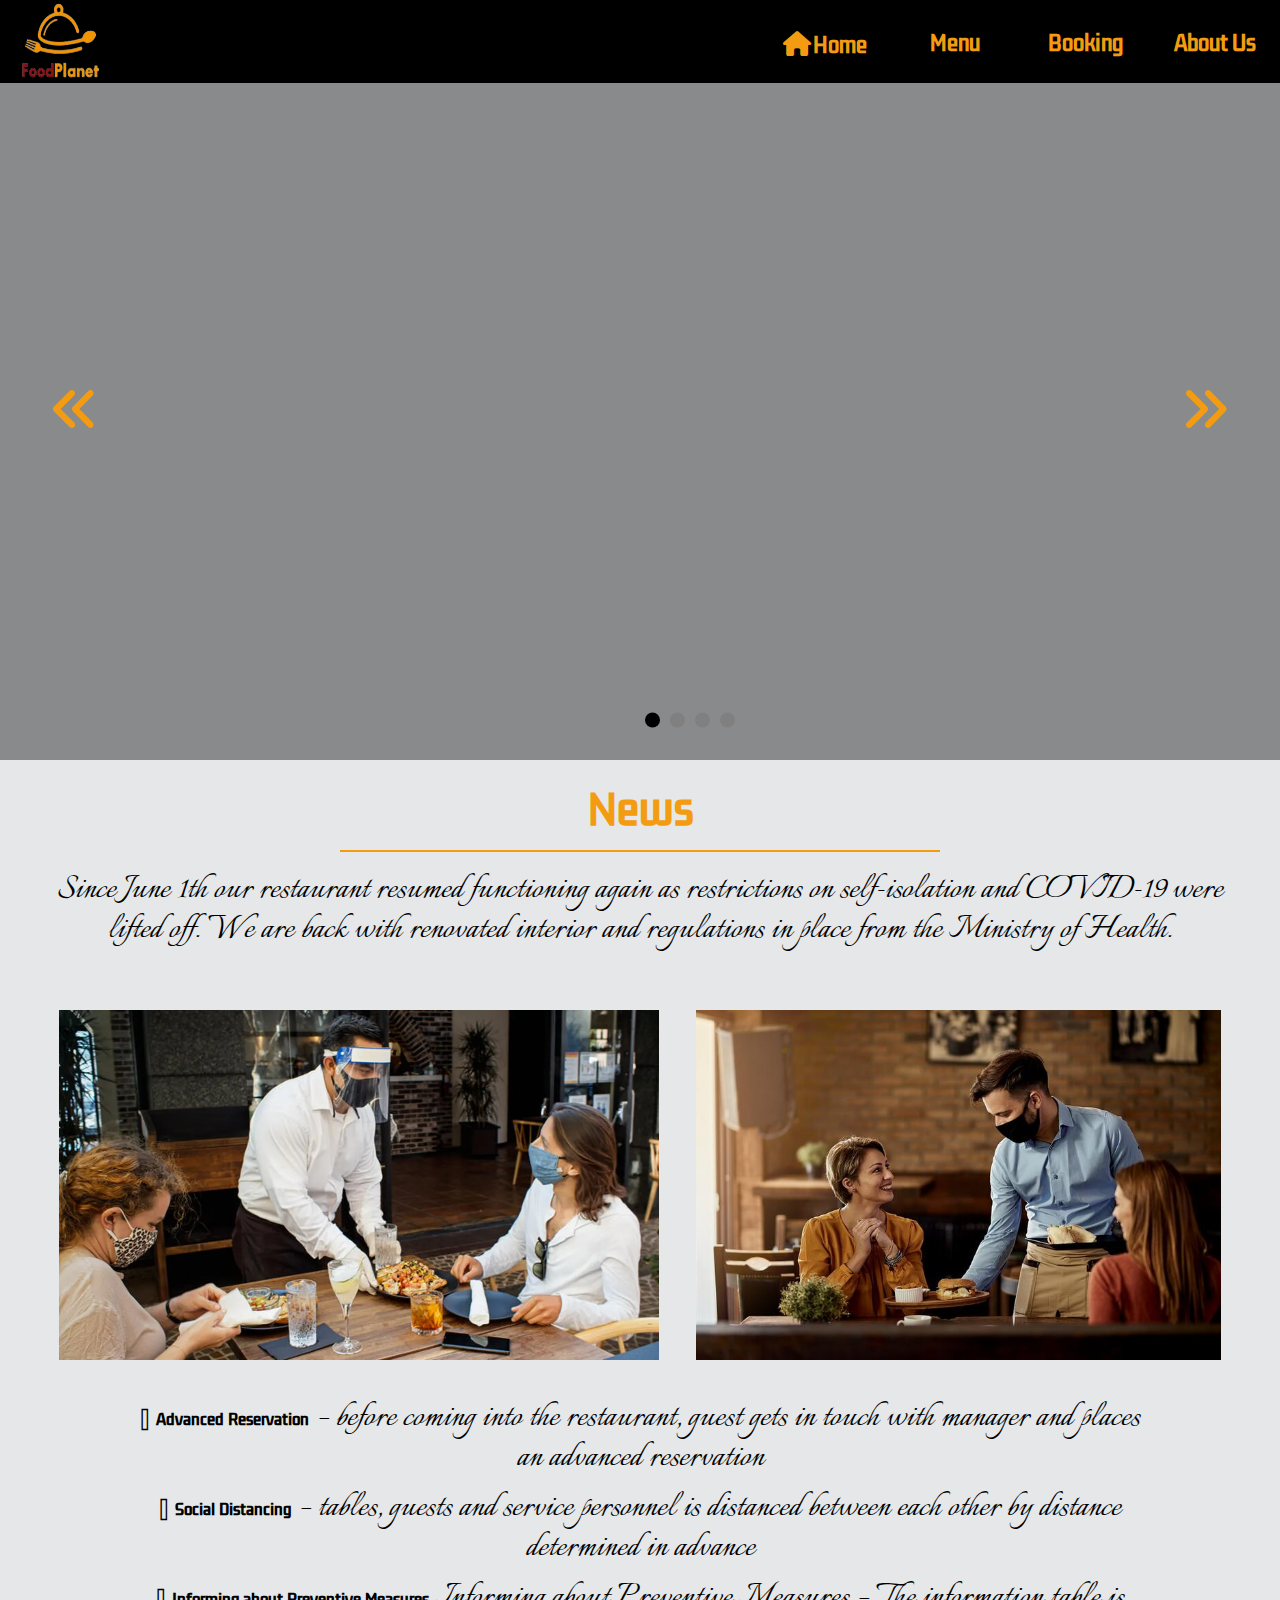
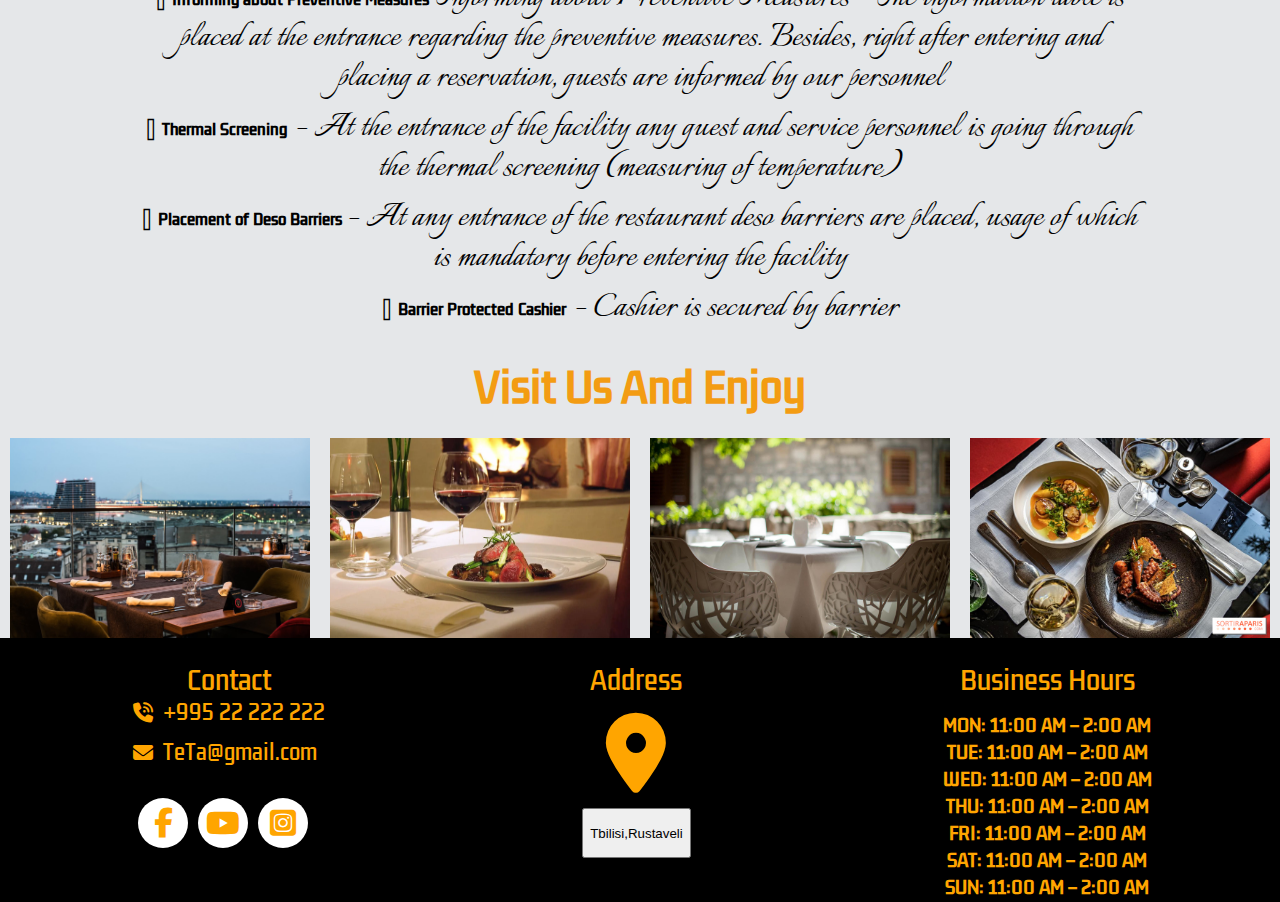
<file: index.html>
<!DOCTYPE html>
<html lang="en">
<head>
    <meta charset="UTF-8">
    <meta http-equiv="X-UA-Compatible" content="IE=edge">
    <meta name="viewport" content="width=device-width, initial-scale=1.0">
    <title>Home</title>
    <meta name="description" content="Everything  delicious is here">
    <meta name="keywords" content="food, dishes, Restaurant ,tasty">
    <meta name="author" content="Teona Naskidashvili">
    <meta property="og:title" content="food Planet"/>
    <meta property="og:type" content="Restaurant"/>
    <meta property="og:url" content="https://media-cdn.tripadvisor.com/media/photo-s/1a/18/3a/cb/restaurant-le-47.jpg"/>
    <meta property="og:site_name" content="food Planet"/>
    <meta property="fb:admins" content="Teona"/>
    <meta property="og:description"
          content="You can taste one of the best dishes with us and get acquainted with Georgian culture"/>
    <link href="https://fonts.googleapis.com/css2?family=Italianno&family=Kdam+Thmor+Pro&display=swap" rel="stylesheet">
    <link rel="stylesheet" href="https://cdnjs.cloudflare.com/ajax/libs/font-awesome/6.1.1/css/all.min.css">
    <link rel="stylesheet" href="css/reset.css">
    <link rel="stylesheet" href="css/style.css">
    <link rel="shortcut icon" type="image/jpg" href="image/logo.png">

</head>
<body>
    <!-- header -->
    <header class="header-fixed">
        <div class="navbar-wraper">
            <a href="index.html">
                <img class="logo" src="image/logo.png" alt="logo">
            </a>
            <nav class="navbar" id="navbarlist">
                <ul class="ul-div">
                    <div class="li-conteiner">
                        <li><a class="nav-li" href="index.html">  <i class="fa-solid fa-house"></i>Home
                        </a></li>
                    </div>
                    <div class="li-conteiner">
                        <li><a class="nav-li" href="many.html">Menu</a></li>
                    </div>
                    <div class="li-conteiner">
                        <li><a class="nav-li" href="bookTable.html">Booking</a></li>
                    </div>
                    <div class="li-conteiner">
                        <li><a class="nav-li" href="aboutUs.html">About Us</a></li>
                    </div> 
                     
                </ul>
            </nav>
            <!-- burger bar -->
            <div class="burger-bar" id="toggleburger">
                <div class="burger-line" id="burgerOne"></div>
                <div class="burger-line" id="burgerTwo"></div>
                <div class="burger-line" id="burgerThree"></div>
            </div>
     </div>
   </header>
   <section>
       <!-- slider -->
    <div class="slider-div">
        <div class="arrow arow-left" id="arow-left" > 
            <i class="fa-solid fa-angles-left leftarrow"></i>
        </div> 
        <div class="arrow arow-right" id="arow-right">
            <i class="fa-solid fa-angles-right rightarrow"></i>
        </div>
        <div class="slider-content" id="slider-content">
        </div>
    </div>
    </section>
    <!-- news section -->
    <section class="news-section">
        <h3 class="footer-p new-title">News</h3>
        <div class="line-seperator"></div>
        <p class="news-info" >Since June 1th our restaurant resumed functioning again as restrictions on self-isolation and COVID-19 were lifted off. We are back with renovated interior and regulations in place from the Ministry of Health.</p>
        <div class="covid-section">
            <div>
                <img class="news-img" src="image/covid.jpg" alt="covid-regulation">
            </div>
            <div>
                <img class="news-img" src="image/covid2.jpg" alt="covid-regulation">
            </div>
            <div class="news-text" >
                <p class="news-line"><i class="fa-brands fa-audible"></i> <span class="span-text">Advanced Reservation</span>  – before coming into the restaurant, guest gets in touch with manager and places an advanced reservation</p>
                <p class="news-line"><i class="fa-brands fa-audible"></i> <span class="span-text"> Social Distancing</span>  – tables, guests and service personnel is distanced between each other by distance determined in advance</p>
                <p class="news-line"> <i class="fa-brands fa-audible"></i> <span class="span-text">Informing about Preventive Measures</span> Informing about Preventive Measures – The information table is placed at the entrance regarding the preventive measures. Besides, right after entering and placing a reservation, guests are informed by our personnel</p>
                <p class="news-line"><i class="fa-brands fa-audible"></i> <span class="span-text">Thermal Screening</span>  – At the entrance of the facility any guest and service personnel is going through the thermal screening (measuring of temperature)</p>
                <p class="news-line"> <i class="fa-brands fa-audible"></i> <span class="span-text">Placement of Deso Barriers </span> – At any entrance of the restaurant deso barriers are placed, usage of which is mandatory before entering the facility</p>
                <p class="news-line"> <i class="fa-brands fa-audible"></i> <span class="span-text">Barrier Protected Cashier</span>  – Cashier is secured by barrier</p>
            </div>
        </div>
    </section>
    <!-- photo section -->
    <section>
        <div>
            <p class="footer-p">Visit Us And Enjoy</p>
        </div>
            <div class="img-div">
              <img class="img-footer" src="image/veranda.jpg" alt="Hotels">
              <img class="img-footer" src="image/table.jpg" alt="viewport">
              <img class="img-footer" src="image/welcome.jpg" alt="room">
              <img class="img-footer" src="image/food.jpg" alt="room">

            </div>
    </section> 
     <!-- footer -->
        <footer>
            <div class="footer-div">
                <div class="footerdiv1" >
                    <p>Contact</p>
                    <div class="phone-icon">
                          <i class="fa-solid fa-phone-volume"></i>
                          <a class="li1" href="callto:+995 32 222 222" target="_blank"> +995 22 222 222 </a>
                    </div>
                    <div class="phone-icon">
                        <i class="fa-solid fa-envelope"></i>
                        <a class="li1" href="mailto:TeTa@gmail.com " target="_blank">TeTa@gmail.com</a>
                    </div>
                    
                    <div class="icone">
                        <div class="icons">
                            <a href="https://www.facebook.com/">
                                 <i class="fa-brands fa-facebook-f"></i></a>
                            
                        </div>
                        <div class="icons yticone">
                            <a href="https://www.youtube.com/watch?v=FTociictyyE">
                                <i class="fa-brands fa-youtube"></i>
                            </a>
                        </div>
                        <div class="icons">
                            <a href="https://www.instagram.com/?hl=en">
                                <i class="fa-brands fa-instagram-square"></i>
                            </a>
                            
                        </div>
                    </div>
                   
                </div>
                <div class="footerdiv1">
                    <p>Address</p>
                    
                    <div class="map">
                        <div>
                            <i class="fa-solid fa-location-dot"></i>
                        </div>                     
                            <a class="li1" href="https://www.google.com/maps?q=%E1%83%9E%E1%83%94%E1%83%A2%E1%83%A0%E1%83%98%E1%83%90%E1%83%A8%E1%83%95%E1%83%98%E1%83%9A%E1%83%98%E1%83%A1+%E1%83%A5.+30&amp;um=1&amp;ie=UTF-8&amp;sa=X&amp;ved=2ahUKEwjg1uPJhMP2AhVwSvEDHakfDpkQ_AUoBHoECAEQBg" target="_blank"> <button class="addres">Tbilisi,Rustaveli</button></a>
                    </div>
                </div>
                <div>
                    <h3 class="footerdiv1">Business Hours</h3>
                    <div class="workschedule ">
                    <p class="schedule">MON:	11:00 AM – 2:00 AM</p>
                    <p class="schedule">TUE:    11:00 AM – 2:00 AM</p>
                    <p class="schedule">WED:	11:00 AM – 2:00 AM</p>
                    <p class="schedule">THU:	11:00 AM – 2:00 AM</p>
                    <p class="schedule">FRI:	11:00 AM – 2:00 AM</p>
                    <p class="schedule">SAT:	11:00 AM – 2:00 AM</p>
                    <p class="schedule">SUN:	11:00 AM – 2:00 AM</p>
                    </div>
                    
                </div>
            </div>
        </footer>
    
    <script src="js/script.js"></script>
</body>
</html>
</file>
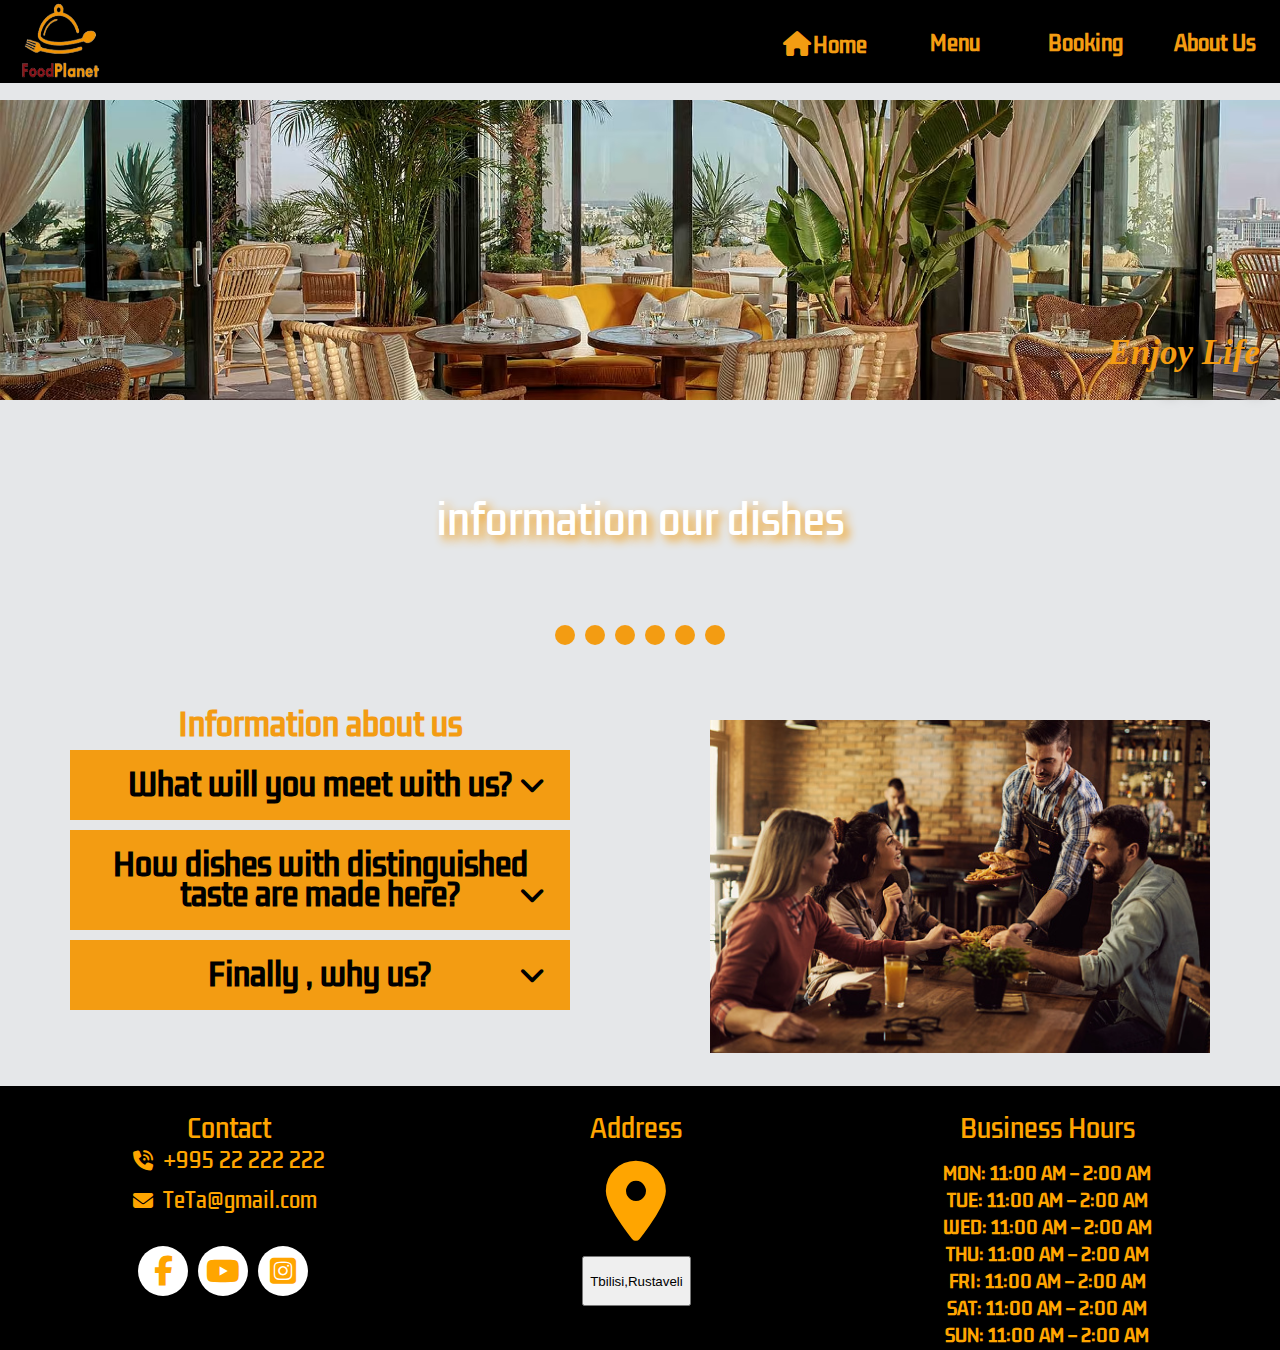
<file: aboutUs.html>
<!DOCTYPE html>
<html lang="en">
<head>
    <meta charset="UTF-8">
    <meta http-equiv="X-UA-Compatible" content="IE=edge">
    <meta name="viewport" content="width=device-width, initial-scale=1.0">
    <title>About Us</title>
    <meta charset="UTF-8">
    <meta http-equiv="X-UA-Compatible" content="IE=edge">
    <meta name="viewport" content="width=device-width, initial-scale=1.0">
    <title>Home</title>
    <meta name="description" content="Everything  delicious is here">
    <meta name="keywords" content="food, dishes, Restaurant ,tasty">
    <meta name="author" content="Teona Naskidashvili">
    <meta property="og:title" content="food Planet"/>
    <meta property="og:type" content="Restaurant"/>
    <meta property="og:url" content="https://media-cdn.tripadvisor.com/media/photo-s/1a/18/3a/cb/restaurant-le-47.jpg"/>
    <meta property="og:site_name" content="food Planet"/>
    <meta property="fb:admins" content="Teona"/>
    <meta property="og:description"
          content="You can taste one of the best dishes with us and get acquainted with Georgian culture"/>
    <link href="https://fonts.googleapis.com/css2?family=Italianno&family=Kdam+Thmor+Pro&display=swap" rel="stylesheet">
    <link rel="stylesheet" href="https://cdnjs.cloudflare.com/ajax/libs/font-awesome/6.1.1/css/all.min.css">
    <link rel="stylesheet" href="css/reset.css">
    <link rel="stylesheet" href="css/style.css">
    <link rel="shortcut icon" type="image/jpg" href="image/logo.png">

</head>
<body>
    <!-- header -->
    <header class="header-fixed">
        <div class="navbar-wraper">
            <a href="index.html">
                <img class="logo" src="image/logo.png" alt="logo">
            </a>
            <nav class="navbar" id="navbarlist">
                <ul class="ul-div">
                    <div class="li-conteiner">
                        <li><a class="nav-li" href="index.html">  <i class="fa-solid fa-house"></i>Home
                        </a></li>
                    </div>
                    <div class="li-conteiner">
                        <li><a class="nav-li" href="many.html">Menu</a></li>
                    </div>
                    <div class="li-conteiner">
                        <li><a class="nav-li" href="bookTable.html">Booking</a></li>
                    </div>
                    <div class="li-conteiner">
                        <li><a class="nav-li" href="aboutUs.html">About Us</a></li>
                    </div> 
                     
                </ul>
            </nav>
            <!-- burger bar -->
            <div class="burger-bar" id="toggleburger">
                <div class="burger-line" id="burgerOne"></div>
                <div class="burger-line" id="burgerTwo"></div>
                <div class="burger-line" id="burgerThree"></div>
            </div>
     </div>
   </header>
    <section>
       <div class="about-div">
           <p class="bk-title">
            Enjoy Life
           </p>
       </div>
        <div class="server-info">
            <p class="server-title">information our dishes</p>
            <div class="posts-wrapper" id="posts-wrapper">
            </div>
           
            <div class="overlay" id="overlay">
            <div class="content" id="content"></div>
            <div class="close" id="close">X</div>
            </div>
        </div>
       
    </section>
   <!-- accordeon  & ficture-->
   <section>
    <div class="letter-div">
        <div class="letter"></div>
        <div class="letter"></div>
        <div class="letter"></div>
        <div class="letter"></div>
        <div class="letter"></div>
        <div class="letter"></div>
        
    </div>
        <div class="accordeon-img">
        <div class="wrapper-bar">
            <div class="accordion">
                <h3 class="accordion-title footer-p" >Information about us</h3>
                <div class="conteiner">
                <h2 class="accordion-title">What will you meet with us?
                    <i class="fa-solid fa-angle-down"></i>
                </h2>
                <div class="accordion-description">
                 <p><i class="fa-solid fa-microphone-lines"></i> Live Music </p>
                 <p><i class="fa-solid fa-people-pulling"></i> Georgian National Dances</p>
                 <p><i class="fa-solid fa-burger"></i> Delicious Dishes</p>
                 <p><i class="fa-solid fa-mug-hot"></i> Great Choice of Drinks</p>

             </div>
         </div>
         <div class="conteiner">
             <h2 class="accordion-title">How dishes with distinguished taste are made here?
                 <i class="fa-solid fa-angle-down"></i>
             </h2>
             <p class="accordion-description">The answer is simple: 100% natural and high quality ingredients, highly qualified and professional cooks.</p>
         </div>
         <div class="conteiner">
             <h2 class="accordion-title">Finally , why us?
                 <i class="fa-solid fa-angle-down"></i>
             </h2>
             <p class="accordion-description">This is the place, where you can take a rest, relax and spend wonderful time with your loved ones. You’re always welcome here! Let’s plan together corporate event, anniversary, business meeting, conference or simply one beautiful evening with family and friends. You will be served by highly qualified personnel.</p>
         </div>
      
     </div>
 </div>
 <div class="img-accordeon">
     <img class="welcome-img" src="image/we.jpg" alt="welcome">
 </div>
</div>
</section>

        
    <!-- footer -->
    <footer>
        <div class="footer-div">
            <div class="footerdiv1" >
                <p>Contact</p>
                <div class="phone-icon">
                      <i class="fa-solid fa-phone-volume"></i>
                      <a class="li1" href="callto:+995 32 222 222" target="_blank"> +995 22 222 222 </a>
                </div>
                <div class="phone-icon">
                    <i class="fa-solid fa-envelope"></i>
                    <a class="li1" href="mailto:TeTa@gmail.com " target="_blank">TeTa@gmail.com</a>
                </div>
                
                <div class="icone">
                    <div class="icons">
                        <a href="https://www.facebook.com/">
                             <i class="fa-brands fa-facebook-f"></i></a>
                        
                    </div>
                    <div class="icons yticone">
                        <a href="https://www.youtube.com/watch?v=FTociictyyE">
                            <i class="fa-brands fa-youtube"></i>
                        </a>
                    </div>
                    <div class="icons">
                        <a href="https://www.instagram.com/?hl=en">
                            <i class="fa-brands fa-instagram-square"></i>
                        </a>
                        
                    </div>
                </div>
               
            </div>
            <div class="footerdiv1">
                <p>Address</p>
                
                <div class="map">
                    <div>
                        <i class="fa-solid fa-location-dot"></i>
                    </div>
                    
                        <a class="li1" href="https://www.google.com/maps?q=%E1%83%9E%E1%83%94%E1%83%A2%E1%83%A0%E1%83%98%E1%83%90%E1%83%A8%E1%83%95%E1%83%98%E1%83%9A%E1%83%98%E1%83%A1+%E1%83%A5.+30&amp;um=1&amp;ie=UTF-8&amp;sa=X&amp;ved=2ahUKEwjg1uPJhMP2AhVwSvEDHakfDpkQ_AUoBHoECAEQBg" target="_blank"><button class="addres">Tbilisi,Rustaveli</button></a> 
                </div>
            </div>
            <div>
                <h3 class="footerdiv1">Business Hours</h3>
                <div class="workschedule ">
                <p class="schedule">MON:	11:00 AM – 2:00 AM</p>
                <p class="schedule">TUE:    11:00 AM – 2:00 AM</p>
                <p class="schedule">WED:	11:00 AM – 2:00 AM</p>
                <p class="schedule">THU:	11:00 AM – 2:00 AM</p>
                <p class="schedule">FRI:	11:00 AM – 2:00 AM</p>
                <p class="schedule">SAT:	11:00 AM – 2:00 AM</p>
                <p class="schedule">SUN:	11:00 AM – 2:00 AM</p>
                </div>
                
            </div>
        </div>
    </footer>




   <script src="js/about.js"></script>
</body>
</html>
</file>
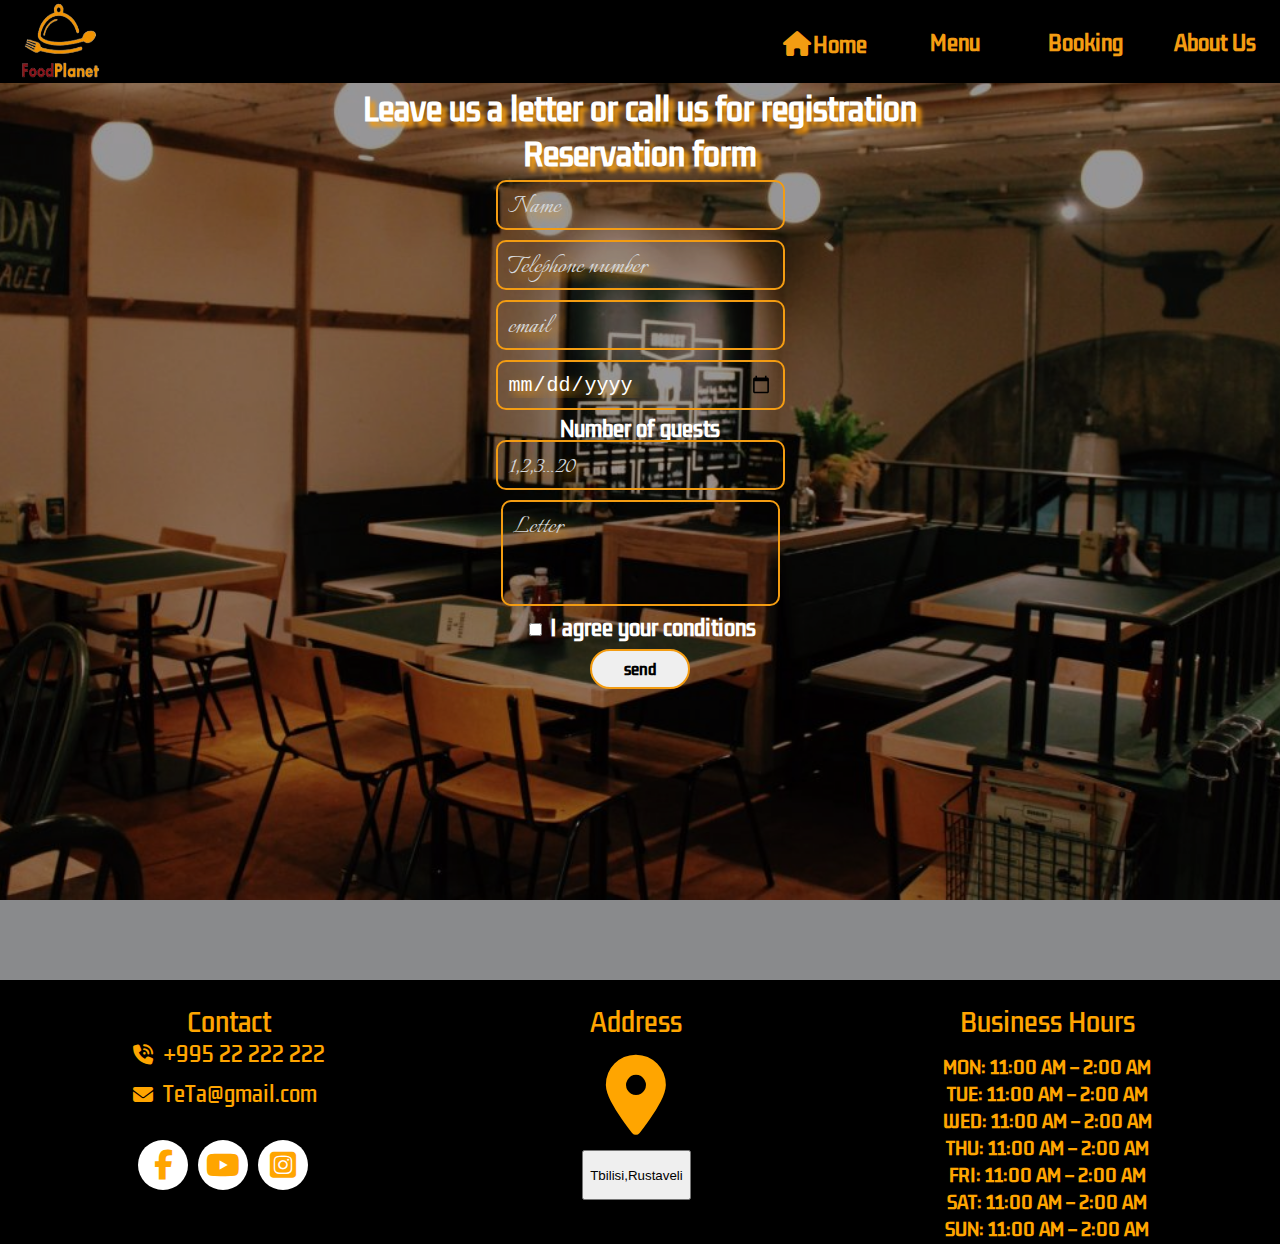
<file: bookTable.html>
<!DOCTYPE html>
<html lang="en">
<head>
    <meta charset="UTF-8">
    <meta http-equiv="X-UA-Compatible" content="IE=edge">
    <meta name="viewport" content="width=device-width, initial-scale=1.0">
    <title>Booking</title>
    <meta charset="UTF-8">
    <meta http-equiv="X-UA-Compatible" content="IE=edge">
    <meta name="viewport" content="width=device-width, initial-scale=1.0">
    <title>Home</title>
    <meta name="description" content="Everything  delicious is here">
    <meta name="keywords" content="food, dishes, Restaurant ,tasty">
    <meta name="author" content="Teona Naskidashvili">
    <meta property="og:title" content="food Planet"/>
    <meta property="og:type" content="Restaurant"/>
    <meta property="og:url" content="https://media-cdn.tripadvisor.com/media/photo-s/1a/18/3a/cb/restaurant-le-47.jpg"/>
    <meta property="og:site_name" content="food Planet"/>
    <meta property="fb:admins" content="Teona"/>
    <meta property="og:description"
          content="You can taste one of the best dishes with us and get acquainted with Georgian culture"/>
    <link href="https://fonts.googleapis.com/css2?family=Italianno&family=Kdam+Thmor+Pro&display=swap" rel="stylesheet">
    <link rel="stylesheet" href="https://cdnjs.cloudflare.com/ajax/libs/font-awesome/6.1.1/css/all.min.css">
    <link rel="stylesheet" href="css/reset.css">
    <link rel="stylesheet" href="css/style.css">
    <link rel="shortcut icon" type="image/jpg" href="image/logo.png">

</head>
<body>
    <!-- header -->
    <header class="header-fixed">
        <div class="navbar-wraper">
            <a href="index.html">
                <img class="logo" src="image/logo.png" alt="logo">
            </a>
            <nav class="navbar" id="navbarlist">
                <ul class="ul-div">
                    <div class="li-conteiner">
                        <li><a class="nav-li" href="index.html">  <i class="fa-solid fa-house"></i>Home
                        </a></li>
                    </div>
                    <div class="li-conteiner">
                        <li><a class="nav-li" href="many.html">Menu</a></li>
                    </div>
                    <div class="li-conteiner">
                        <li><a class="nav-li" href="bookTable.html">Booking</a></li>
                    </div>
                    <div class="li-conteiner">
                        <li><a class="nav-li" href="aboutUs.html">About Us</a></li>
                    </div> 
                     
                </ul>
            </nav>
            <!-- burger bar -->
            <div class="burger-bar" id="toggleburger">
                <div class="burger-line" id="burgerOne"></div>
                <div class="burger-line" id="burgerTwo"></div>
                <div class="burger-line" id="burgerThree"></div>
            </div>
     </div>
   </header>
     <div class="bk-img">
            <div class="reservation-div">
               <p class="reservation-title">Leave us a letter or call us for registration </p>
            </div>
          <div class="formsection">
            
             <form action="" method="POST" id="registration">
                 <p  class="pTagForm">Reservation form</p>
               <div class="inputdiv">
                <input type="text" name="username" id="username" placeholder="Name" class="form-decoration">
                <span class="error-text" id="error_username"></span>
            </div>
            <div class="inputdiv">
                <input name="phone" class="form-decoration" id="telNumber" type="tel" placeholder="Telephone number" >
                <!-- required="" -->
                <span class="error-text" id="error_telNumber"></span>
            </div>
                
            <div class="inputdiv">
                    <input type="email" class="form-decoration"  name="emailme" placeholder="email"  id="emailmy"  onkeydown="validation()" required="" >
                    <span id="emailText"></span>
            </div>
            <div class="inputdiv">
                <input type="date" name="date" class="form-decoration" id="datetimepicker" placeholder="Date"  onkeydown="dateIsValid()">
                <span id="spanData"></span>
            </div>
            <div class="inputdiv">

                <label for="quantity" class="checkagrediv" >Number of guests</label>
                <input type="number" class="form-decoration" id="quantity" name="quantity" min="1" max="20" placeholder="1,2,3...20" required="">
                <span class="error-text" id="error_quantity"></span>
    
            </div>
            <div>
                <textarea name="description" class="description" id="description" cols="30" rows="6" placeholder="Letter
                "></textarea>
                <span class="error-text"  id="error_description"></span>
            </div>
            <div class="inputdiv">
                <input type="checkbox" name="agree" id="checkagree">
                <label for="checkagree" class="checkagrediv"> I agree your conditions</label>
                <span class="error-text" id="error_agree"></span>
            </div>
            <button type="submit" class="btsend">send</button>
         </form>
        </div>
     </div>
     <!-- footer -->
    <footer>
        <div class="footer-div">
            <div class="footerdiv1" >
                <p>Contact</p>
                <div class="phone-icon">
                      <i class="fa-solid fa-phone-volume"></i>
                      <a class="li1" href="callto:+995 32 222 222" target="_blank"> +995 22 222 222 </a>
                </div>
                <div class="phone-icon">
                    <i class="fa-solid fa-envelope"></i>
                    <a class="li1" href="mailto:TeTa@gmail.com " target="_blank">TeTa@gmail.com</a>
                </div>
                
                <div class="icone">
                    <div class="icons">
                        <a href="https://www.facebook.com/">
                             <i class="fa-brands fa-facebook-f"></i></a>
                        
                    </div>
                    <div class="icons yticone">
                        <a href="https://www.youtube.com/watch?v=FTociictyyE">
                            <i class="fa-brands fa-youtube"></i>
                        </a>
                    </div>
                    <div class="icons">
                        <a href="https://www.instagram.com/?hl=en">
                            <i class="fa-brands fa-instagram-square"></i>
                        </a>
                        
                    </div>
                </div>
               
            </div>
            <div class="footerdiv1">
                <p>Address</p>
                
                <div class="map">
                    <div>
                        <i class="fa-solid fa-location-dot"></i>
                    </div>
                   
                        <a class="li1" href="https://www.google.com/maps?q=%E1%83%9E%E1%83%94%E1%83%A2%E1%83%A0%E1%83%98%E1%83%90%E1%83%A8%E1%83%95%E1%83%98%E1%83%9A%E1%83%98%E1%83%A1+%E1%83%A5.+30&amp;um=1&amp;ie=UTF-8&amp;sa=X&amp;ved=2ahUKEwjg1uPJhMP2AhVwSvEDHakfDpkQ_AUoBHoECAEQBg" target="_blank"> <button class="addres">Tbilisi,Rustaveli</button></a>      
                </div>
            </div>
            <div>
                <h3 class="footerdiv1">Business Hours</h3>
                <div class="workschedule ">
                <p class="schedule">MON:	11:00 AM – 2:00 AM</p>
                <p class="schedule">TUE:    11:00 AM – 2:00 AM</p>
                <p class="schedule">WED:	11:00 AM – 2:00 AM</p>
                <p class="schedule">THU:	11:00 AM – 2:00 AM</p>
                <p class="schedule">FRI:	11:00 AM – 2:00 AM</p>
                <p class="schedule">SAT:	11:00 AM – 2:00 AM</p>
                <p class="schedule">SUN:	11:00 AM – 2:00 AM</p>
                </div>
                
            </div>
        </div>
    </footer>
  

    <script src="js/booking.js"></script>
</body>
</html>
</file>
<file: css/style.css>
/* header */
.logo{
    width: 80px;
    height: 80px;
    align-items: center;
    margin-left: 20px;
}
.li-conteiner{
    border-radius: 100px;
    color: #F39C12;
    width: 130px;
    height: 50px;
    display: flex;
    justify-content: center;
    font-weight: bold;
    align-items: center;
    margin-top: 5px;

}
.fa-house{
    color: #F39C12;
    font-size: 25px;
    margin-right: 2px;

}
 .nav-li{
    margin: 10px;
    font-size: 20px;
    font-weight: 900px;
    color: #F39C12;
    position: relative;  
    font-family: 'Kdam Thmor Pro', sans-serif;
}
.nav-li::after{
    content: '';
    position: absolute;
    bottom: -5px;
    left: 0;
    width: 0%;
    height: 3px;
    background-color: #F39C12;
    transition: all 0.5s linear;
}
.nav-li:hover::after{
    width: 100%;
}
.navbar-wraper{
    display: flex;
    justify-content: space-between;
    align-items: center;
    background-color:black;
    position: fixed;
    z-index: 12;
    width: 100%;
    top: 0%;
    left: 0%;
}
.burger-bar{
    position: absolute;
    cursor: pointer;
    right: 20px;
    display: none;
    margin-top: 25px;
}
.burger-line{
    width: 40px;
    height: 5px;
    background-color: #F39C12;
    margin-top: 5px;
    border-radius: 20%;
}

.ul-div{
    display: flex;
}

@media(max-width: 768px){
    .logo{
        margin-left: 0px;
    }
    .burger-bar{
        display: block;
        
    }
    .navbar-wraper{
        flex-direction: column;
        transition: 0.5s linear;
    }
    .ul-div{
        flex-direction: column;
        align-items: center;
    }
    .navbar{
        display: none;
    }
    .nav-li{
        margin-top: 10px;
        margin-bottom: 10px;
    }
    .navbar.activeNav{
        display: block;
    }
    .burger-line.twoline{
        display: none;
    }
    .burger-line.oneline{
        transform: rotate(-45deg) translate(-5px, 0px);
        transition: 0.5s linear;
    }
 
    .burger-line.threeline{
        transform: rotate(45deg) translate(-5px, 0px);
        transition: 0.5s linear;
    }
 
}
/*  */
.img-div{
    display: flex;
    justify-content: space-around;
    flex-wrap: wrap;
}
.img-footer{
    max-width: 300px;
    width: 100%;
    height: 200px;
    margin-top: 30px;
}
.footer-p{
    font-size: 40px;
    font-weight: 900;
    text-align: center;
    color: #F39C12;
    font-family: "Kdam Thmor Pro", sans-serif;
}
/* accordeon */

.accordion{
    max-width: 500px;
    width: 100%;
    margin: 0 auto;
}
.conteiner{
    background-color: #F39C12;
    width: 100%;
    margin-top: 10px;
    padding: 10px;
    
    
}
.accordion-title{
    position: relative;
    cursor: pointer;
    align-items: center;
    font-family: 'Kdam Thmor Pro', sans-serif;
}

.fa-angle-down{
    position: absolute;
    right: 5px;
}
.accordion-title{
    font-size: 30px;
    text-align: center;
    font-weight: 900;
    text-align: center;
    margin: 10px;
}
.accordeon-img{
    display: flex;
    justify-content: space-around;
    margin-top: 50px;
    flex-wrap: wrap;
    margin-bottom: 30px;
}
.img-accordeon{
    margin-top: 20px;
    max-width: 500px;
    width: 100%;
}
.welcome-img{
    width: 100%;
}
.accordion-description{
    width: 100%;
    font-size: 30px;
    font-weight: 900;
    height: 0;
    overflow: hidden;
    transition: 0.5s linear;
    font-family: 'Italianno', cursive;
}

.conteiner.active-accordion .accordion-description{
    height: 150px;
    padding: 5px;
}

.conteiner.active-accordion .fa-angle-down{
    transform: rotate(180deg);
}


/* news information*/
.news-section{
    max-width: 1200px;
    margin: 0 auto;
}
.span-text, .fa-audible{
    font-size: 15px;
    font-weight: 600; 
    font-family: 'Kdam Thmor Pro', sans-serif;
    /* color: #F39C12;   */
}
.news-line{
    margin-top: 10px;
}

.news-info{
    font-size: 40px;
    text-align: center;
    font-family: 'Italianno', cursive;
}
.new-title{
    margin-top: 30px;
    font-family: 'Kdam Thmor Pro', sans-serif;
}
.line-seperator{
    margin-top: 20px;
    margin-bottom: 20px;
    position: relative;
    display: flex;
    justify-content: center;
}
.line-seperator::after{
    position: absolute;
    content: '';
    height: 2px;
    max-width: 600px;
    width: 100%;
    background-color: #F39C12;
    
    margin-bottom: 40px;
}
.covid-section{
    display: flex;
    justify-content: space-around;
    align-items: center;
    flex-wrap: wrap;
    margin-top: 40px;
    margin-bottom: 40px;
}
.news-img{
    max-width: 600px;
    width: 100%;
    height: 350px;
    margin-top: 20px;
}
.news-text{
    max-width: 1000px;
    text-align: center;
    width: 100%;
    margin-top: 25px;
    font-size: 40px;
    font-family: 'Italianno', cursive;
}





/* slider */
.image-slider{
    max-width:  100%;
    height: 700px;
    background-size: cover;
    background-repeat: no-repeat;
    background-position: center ;
    margin: 0 auto;
    
}
.slider-div{
    position: relative;
    margin-top: 60px;
}
.image-slider::after{
    content: " ";
    background-color: black;
    width: 100%;
    height: 700px;
    display: block;
    opacity: 40%;
    position: relative;
}
.arrow{
    position: absolute;
    top: 50%;
    transform: translateY(-50%);
    font-size: 50px;
    /* background-color: black; */
    border: none;
    cursor: pointer;
    z-index: 10;
    color: #F39C12;
}
.arow-left{
    left: 50px;
}
.arow-right{
    right: 50px;
}
.leftarrow.rightarrow{
    position: absolute;
    width: 30px;
    height: 30px;
    top: 50%;
    transform: translateY(-50%);
}

.dot{
    width: 15px;
    height: 15px;
    border-radius: 50%;
    background-color: grey;
    margin: 5px;
    cursor: pointer;   
}

.dots{
    position: absolute;
    display: flex;
    left: 50%;
    transform: translateY(-50%);
    bottom: 15px;
    z-index: 10;
}
.dot.active{
    background-color: black;
}

/* letter */
.letter{
    width: 20px;
    height: 20px;
    border-radius: 50%;
    background-color:#F39C12;
    margin: 5px; 
}
.letter-div{
    display: flex;
    justify-content: center;
    margin-top: 40px;
    margin-bottom: 20px;

}


/* footer */
.footer-div{ 
    display: flex;
    justify-content: space-around;
    flex-wrap: wrap;
    max-width: 100%;
    background-color:black;
    color: orange;
    padding-top: 20px;
}
.workschedule{
   margin-top: 20px;
   text-align: center;
   font-family: 'Kdam Thmor Pro', sans-serif;
   font-size: 10px;
}
.schedule{
    padding: 5px;
    font-size: 17px;
    font-weight: 700;
}
.footerdiv1{
    font-size: 25px;
    text-align: center;
    margin-top: 10px;
    font-family: 'Kdam Thmor Pro', sans-serif;
}

.addres{
    max-width: 250px;
    height: 50px;
    margin-top: 15px;
    
}

.li1{
    color: orange;
}
.fa-location-dot{
   margin-top: 20px;
   font-size: 80px;
}
.icons{
    height: 50px;
    width: 50px;
    background-color: white;
    border-radius: 50%;
    display: flex;
    justify-content: center;
    align-items: center;

}

.icone{
    display: flex;
    /* margin-top: 120px; */
    padding: 15px;
}
.fa-facebook-f, 
.fa-instagram-square,
.fa-youtube {
    font-size: 30px;
    text-align: center;
    color: orange;   
}
.phone-icon{
    display: flex;
    margin: 10px;
    text-align: center;
    font-size: 20px;
    margin-bottom: 20px;
}
.fa-envelope,
.fa-phone-volume{
    margin-right: 10px;
}
.yticone{
    margin-left: 10px;
    margin-right: 10px;
}

/* form */
html,body {
	width: 100%;
	height: 100%;
}
.bk-img{
    margin-top: 80px;
    background-image: url(../image/restoran.jpeg);
    background-position: center center;
    background-repeat: no-repeat;
    background-attachment: fixed;
    background-size: cover;
    height: 100%;
    width: 100%;
}
.bk-img::after{
  content: '';
  background-color: black;
  width: 100%;
  height: 100%;
  opacity: 40%;
  display: block;
}
.reservation-div{
  display: flex;
  justify-content: center;
  align-items: center;
  text-align: center;
  max-width: 800px;
  width: 100%;
  margin: 0 auto;
}
.reservation-title{
  position: absolute;
  color: white;
  text-shadow: 5px 5px 4px #F39C12;
  margin-top: 60px;
  font-size: 30px;
  font-family: 'Kdam Thmor Pro', sans-serif;
  font-weight: 600;
  z-index: 2;
}

.formsection{
  position: absolute;
  width: 100%;
  display: flex;
  justify-content: center; 
  align-items: center; 
  text-align: center; 
  margin-top: 30px;
  color: white;
  font-weight: 900;
  font-size: 20px;
  z-index: 2;
}

.pTagForm{
  text-shadow: 5px 5px 4px #F39C12;
   text-align: center;
   margin-top: 30px;
   font-size: 30px;
   font-weight: 600;
   font-family: 'Kdam Thmor Pro', sans-serif;
  }
input::placeholder{
    color:#D5D8DC;
    font-family: 'Italianno', cursive;
    font-size: 30px;
}
textarea::placeholder{
    color:#D5D8DC;
    font-family: 'Italianno', cursive;
    font-size: 30px;
}
.checkagrediv{
    font-family: 'Kdam Thmor Pro', sans-serif;
}
.btsend{
    width: 120px;
    height: 50px;
    border-radius: 20px;
    outline: none;
    font-size: 20px;
    font-family: 'Kdam Thmor Pro', sans-serif;
}
.form-decoration{
  /* display: block; */
  max-width: 350px;
  width: 100%;
  height: 50px;
  padding: 6px 10px;
  font-size: 20px;
  color: white;
  text-shadow: 5px 5px 10px #F39C12;
  background-color: transparent;
  background-image: none;
  border: 2px solid #F39C12;
  border-radius: 10px;
  box-shadow: none;
  transition: none;
  cursor: pointer;
}
.form-decoration:focus,.description:focus{
  outline: none;
  box-shadow: 10px 10px 20px #F5B041;
}

.description{
  padding: 6px 10px;
  color: white;
  text-shadow: 5px 5px 10px #F39C12;
  background-color: transparent;
  /* background-image: none; */
  border: 2px solid #F39C12;
  border-radius: 10px;
  transition: none;
  resize: none;
  cursor: pointer;
}


.inputdiv{
  max-width: 300px;
  width: 100%;
  margin-bottom: 10px;
  margin-top: 10px;
}
.error-text{
  color: red;
  font-style: italic;
  display: block;
}
.emailText{
  display: inline-block;
}
 /* manu css */

.header-section2{
  display: flex;
  flex-direction: column;
  align-items: center;
  text-align: center;
}

.section2-header2{
  margin-top: 100px;
  margin-bottom: 40px;
  text-shadow: 5px 5px 10px #F39C12;
  font-size: 40px;
  color: white;
  font-weight: 900;
  font-family: 'Kdam Thmor Pro', sans-serif;
}
/* menu */
.manu-conteiner{
  max-width: 1150px;
  width: 100%;
  margin: 0 auto;

}
.bk-manu{
  background-image: url(../image/lgzdglssx.jpg);
  background-position: center center;
  background-repeat: no-repeat;
  background-attachment: fixed;
  background-size: cover;
  height: 100%;
  width: 100%;
}
.line-menu{
  display: flex;
  justify-content: space-around;
  flex-wrap: wrap;
  }
.block2{
 max-width: 320px;
 width: 100%;
 height: 310px;
 display: flex;
 flex-direction: column;
 justify-content: center;
 align-items: center;
 background: black;
 opacity: 80%;
 margin-bottom: 60px;
 padding: 10px 5px;
 border: 2px solid #F39C12;
 border-radius: 15px 50px 10px;
}
.block2:hover{
  box-shadow: 10px 10px 20px #F39C12;
  opacity: 90%;
}
.menu-img{
  max-width: 200px;
  width: 100%;
  height: 150px;
  z-index:  20; ;
  border-radius: 20px;
}
.line1-header{
 font-size: 20px;
 color: white;
 margin-top:10px;
 margin-bottom: 13px;
 font-family: 'Kdam Thmor Pro', sans-serif;
}
.liner1-paragraf{
 /* width: 280px;
 height: 62px; */
 font-size:26px ;
 color: #FFFFFF;
 text-align: center;
 font-family: 'Italianno', cursive;

}
.btsend{
    border-radius: 100px;
    width: 100px;
    height: 40px;
    border: 2px solid #F39C12;
    font-weight: bold;
    font-size: 15px;
    font-family: 'Kdam Thmor Pro', sans-serif;
    align-items: center   
}
.btsend:hover{
 transform: scale(1.1);
 background: #F39C12;
 color: black;
}
.white-icon{
 border-radius: 100px;
 color: white;
 margin-top: 5px;
 width: 100px;
 height: 40px;
 display: flex;
 justify-content: center;
 border: 2px solid #F39C12;
 font-weight: bold;
 font-size: 15px;
 font-family: 'Kdam Thmor Pro', sans-serif;
 align-items: center 
}

.white-icon:hover{
 transform: scale(1.1);
 background: #F39C12;
 color: black;
}
/* about us */
.about-div{
  background-image: url(../image/restoran-photo.png);
  background-position: center center;
  background-repeat: no-repeat;
  background-size: cover;
  height: 300px;
  max-width: 1300px;
  width: 100%;
  margin: 0 auto;
  margin-top: 100px;
  position: relative;
}
.bk-title{
    font-size: 35px;
    color:#F39C12;
    text-shadow: 20px 20px 15px black;
    font-weight: 900;
    font-style: italic;
    position: absolute;
    bottom: 30px;
    right: 20px;
}
/* get information from server */
.posts{
    background-color: #F39C12;
    box-shadow: 15px 15px 10px grey;
    max-width: 300px;
    width: 100%;
    height: 150px;
    margin-left: 20px;
    margin-right: 20px;
    margin-bottom: 20px;
    padding: 15px;
    font-size: 20px;
    font-weight: 600;
    cursor: pointer;
    border-radius:15px;
    
}
.posts:hover{
    color: aliceblue;
    font-size: 25px;
    max-width: 320px;
    width: 100%;
    height: 160px;
    opacity: 90%;
    box-shadow: 15px 15px 10px #B3B6B7;
}
.posts-wrapper{
    display: flex;
    justify-content:space-around;
    flex-wrap: wrap;
    text-align: center;
    max-width: 1200px;
    margin: 0 auto;
    margin-top: 20px;
    
}
.overlay{
    position: fixed;
    padding: 30px;
    position: absolute;
    top: 50%;
    left: 50%;
    transform: translate(-50%, -50%);
    max-width: 500px;
    width: 100%;
    height: 300px;
    border-radius: 25px 10px 60px 100px;
    opacity: 80%;
    background-color:black;
    display: none;
    color: white;
    text-align: center;
    font-size: 25px;
}
.active {
    display: block;
}
.close{
    position: absolute;
    top: 30px;
    right: 30px;
    font-size: 35px;
    cursor: pointer;
    color: red;
}
.DeleteButton{
    margin-top: 30px;
}
.deletebt{
    display: none;
}
.server-info{
    margin-top: 100px;
}
body{
    background-color: #E5E7E9;
}
.server-title{
    text-align: center;
    margin-bottom: 40px;
    text-shadow: 5px 5px 10px #F39C12;
    font-size: 40px;
    color: white;
    font-family: 'Kdam Thmor Pro', sans-serif;

}


/* team info */
.team-title{
    margin-top: 100px;
    text-align: center;
    font-size: 35px;
    font-weight: 900;
    color: #F39C12;
    text-shadow: 5px 5px 10px black;
    
}
</file>
